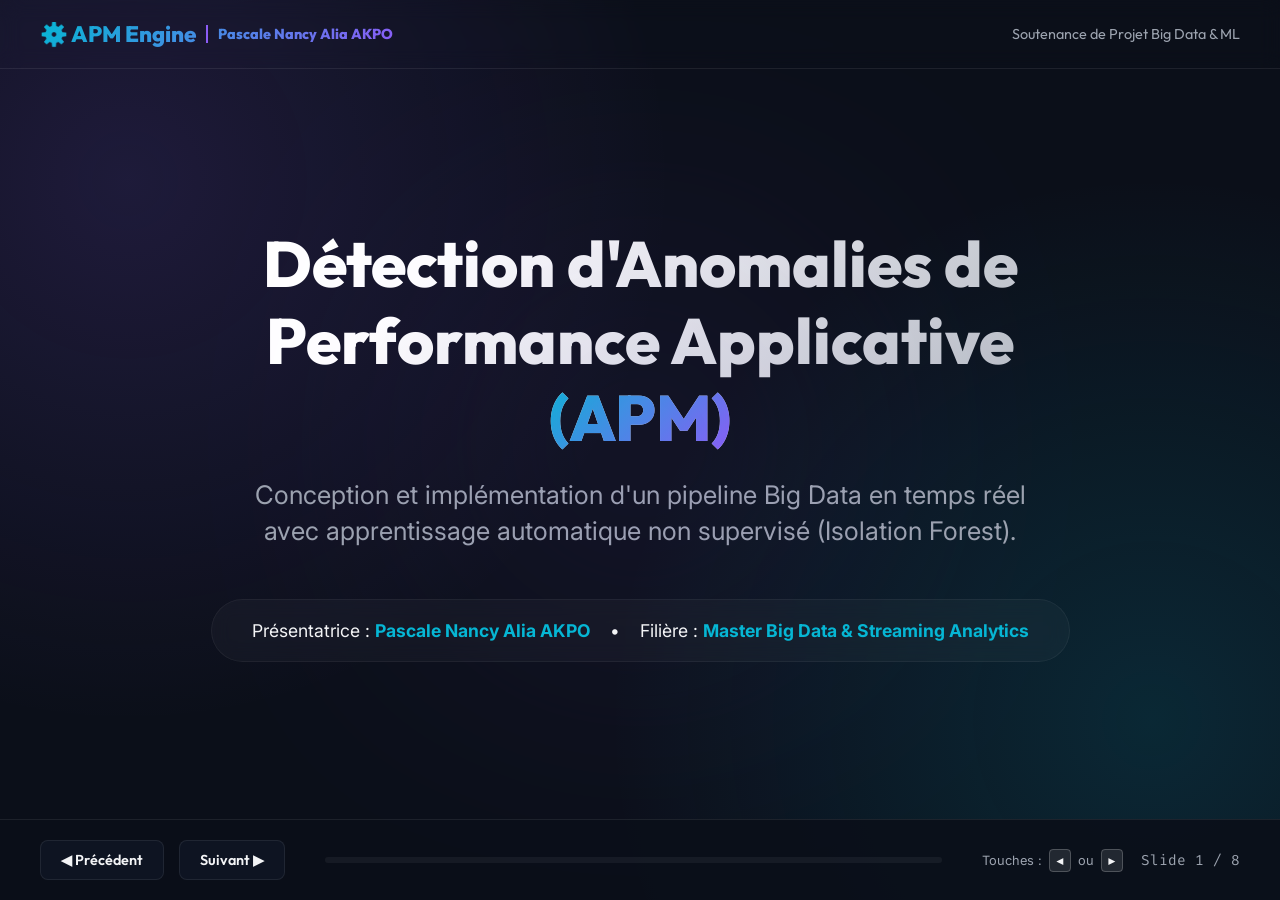
<file: presentation_soutenance_apm.html>
<!DOCTYPE html>
<html lang="fr">
<head>
    <meta charset="UTF-8">
    <meta name="viewport" content="width=device-width, initial-scale=1.0">
    <title>Soutenance APM - Pascale Nancy Alia AKPO</title>
    <!-- Chargement de polices Google Fonts modernes et épurées -->
    <link href="https://fonts.googleapis.com/css2?family=Outfit:wght@300;400;600;800&family=Inter:wght@300;400;500;700&family=Fira+Code:wght@400;500&display=swap" rel="stylesheet">
    
    <style>
        /* ==========================================================================
           CONCEPTION DU DESIGN SYSTEM & VARIABLES (AESTHETICS & MODE SOMBRE)
           ========================================================================== */
        :root {
            --bg-main: #0b0f19;          /* Fond général bleu nuit profond */
            --bg-card: rgba(17, 24, 39, 0.7); /* Effet de verre (glassmorphism) */
            --border-card: rgba(255, 255, 255, 0.08);
            
            /* Palette de couleurs dynamique Fintech & Temps Réel */
            --color-primary: #06b6d4;     /* Cyan électrique pour l'ingestion/le flux */
            --color-secondary: #8b5cf6;   /* Violet néon pour le Machine Learning */
            --color-success: #10b981;     /* Vert émeraude pour l'état Normal */
            --color-danger: #ef4444;      /* Rouge écarlate pour les Anomalies */
            --color-text-main: #f3f4f6;   /* Gris très clair pour la lisibilité */
            --color-text-muted: #9ca3af;  /* Gris moyen pour les explications secondaires */
            
            --transition-speed: 0.5s;
            --font-title: 'Outfit', sans-serif;
            --font-body: 'Inter', sans-serif;
            --font-mono: 'Fira Code', monospace;
        }

        * {
            box-sizing: border-box;
            margin: 0;
            padding: 0;
        }

        body {
            background-color: var(--bg-main);
            color: var(--color-text-main);
            font-family: var(--font-body);
            overflow: hidden; /* Empêche les barres de défilement pour un format slide */
            height: 100vh;
            display: flex;
            flex-direction: column;
            justify-content: space-between;
            background-image: 
                radial-gradient(circle at 10% 20%, rgba(139, 92, 246, 0.15) 0%, transparent 40%),
                radial-gradient(circle at 90% 80%, rgba(6, 182, 212, 0.15) 0%, transparent 40%);
        }

        /* ==========================================================================
           STRUCTURE DE LA PRÉSENTATION DE SLIDES
           ========================================================================== */
        header {
            padding: 20px 40px;
            display: flex;
            justify-content: space-between;
            align-items: center;
            border-bottom: 1px solid var(--border-card);
            backdrop-filter: blur(10px);
            z-index: 10;
        }

        .logo-area {
            font-family: var(--font-title);
            font-weight: 800;
            font-size: 1.4rem;
            background: linear-gradient(135deg, var(--color-primary), var(--color-secondary));
            -webkit-background-clip: text;
            -webkit-text-fill-color: transparent;
            display: flex;
            align-items: center;
            gap: 10px;
        }

        .author-tag {
            font-size: 0.9rem;
            color: var(--color-text-muted);
            border-left: 2px solid var(--color-secondary);
            padding-left: 10px;
        }

        .slides-container {
            position: relative;
            flex-grow: 1;
            width: 100%;
            height: 70%;
        }

        /* Chaque diapositive est masquée par défaut et positionnée de façon absolue */
        .slide {
            position: absolute;
            top: 0;
            left: 0;
            width: 100%;
            height: 100%;
            opacity: 0;
            visibility: hidden;
            transform: translateX(50px);
            transition: opacity var(--transition-speed) ease, 
                        transform var(--transition-speed) ease,
                        visibility var(--transition-speed);
            padding: 40px 60px;
            display: flex;
            flex-direction: column;
            justify-content: center;
        }

        /* Diapositive active : visible avec animation */
        .slide.active {
            opacity: 1;
            visibility: visible;
            transform: translateX(0);
        }

        /* ==========================================================================
           COMPOSANTS ESTHÉTIQUES ET TEXTES
           ========================================================================== */
        h1 {
            font-family: var(--font-title);
            font-weight: 800;
            font-size: 3rem;
            line-height: 1.2;
            margin-bottom: 15px;
            background: linear-gradient(135deg, #ffffff 30%, var(--color-text-muted) 100%);
            -webkit-background-clip: text;
            -webkit-text-fill-color: transparent;
        }

        .slide h2 {
            font-family: var(--font-title);
            font-weight: 600;
            font-size: 2.2rem;
            margin-bottom: 20px;
            color: var(--color-primary);
            display: flex;
            align-items: center;
            gap: 15px;
        }

        .highlight-text {
            background: linear-gradient(135deg, var(--color-primary), var(--color-secondary));
            -webkit-background-clip: text;
            -webkit-text-fill-color: transparent;
            font-weight: 800;
        }

        .grid-2col {
            display: grid;
            grid-template-columns: 1fr 1fr;
            gap: 40px;
            align-items: center;
            height: 90%;
        }

        .card {
            background: var(--bg-card);
            border: 1px solid var(--border-card);
            border-radius: 16px;
            padding: 30px;
            backdrop-filter: blur(12px);
            box-shadow: 0 10px 30px -10px rgba(0, 0, 0, 0.5);
            transition: transform 0.3s ease, border-color 0.3s ease;
        }

        .card:hover {
            transform: translateY(-5px);
            border-color: rgba(6, 182, 212, 0.3);
        }

        ul {
            list-style: none;
        }

        li {
            margin-bottom: 15px;
            position: relative;
            padding-left: 25px;
            line-height: 1.6;
            color: var(--color-text-main);
        }

        /* Petites puces customisées pour le look moderne */
        li::before {
            content: "✦";
            position: absolute;
            left: 0;
            color: var(--color-primary);
            font-weight: bold;
        }

        /* ==========================================================================
           CONTRÔLES DE NAVIGATION & BAS DE PAGE
           ========================================================================== */
        footer {
            padding: 20px 40px;
            display: flex;
            justify-content: space-between;
            align-items: center;
            border-top: 1px solid var(--border-card);
            background: rgba(11, 15, 25, 0.9);
            z-index: 10;
        }

        .nav-controls {
            display: flex;
            gap: 15px;
        }

        .nav-btn {
            background: var(--bg-card);
            border: 1px solid var(--border-card);
            color: var(--color-text-main);
            padding: 10px 20px;
            border-radius: 8px;
            cursor: pointer;
            font-family: var(--font-title);
            font-weight: 600;
            font-size: 0.9rem;
            transition: all 0.2s ease;
            outline: none;
            display: flex;
            align-items: center;
            gap: 8px;
        }

        .nav-btn:hover {
            background: linear-gradient(135deg, var(--color-primary), var(--color-secondary));
            border-color: transparent;
            box-shadow: 0 0 15px rgba(6, 182, 212, 0.4);
            transform: scale(1.05);
        }

        .nav-btn:active {
            transform: scale(0.98);
        }

        .progress-bar-container {
            flex-grow: 1;
            margin: 0 40px;
            height: 6px;
            background: rgba(255, 255, 255, 0.05);
            border-radius: 3px;
            overflow: hidden;
            position: relative;
        }

        .progress-bar {
            height: 100%;
            width: 0%;
            background: linear-gradient(90deg, var(--color-primary), var(--color-secondary));
            border-radius: 3px;
            transition: width 0.3s ease;
        }

        .slide-counter {
            font-family: var(--font-mono);
            font-size: 0.9rem;
            color: var(--color-text-muted);
            min-width: 60px;
            text-align: right;
        }

        /* Keyboard hint badge */
        .kbd-badge {
            background: rgba(255, 255, 255, 0.1);
            border: 1px solid rgba(255, 255, 255, 0.2);
            border-radius: 4px;
            padding: 2px 6px;
            font-family: var(--font-mono);
            font-size: 0.8rem;
            margin: 0 3px;
            color: var(--color-text-main);
        }

        /* ==========================================================================
           SLIDE 1 : PAGE DE GARDE ELEGANTE
           ========================================================================== */
        .slide-title-page {
            text-align: center;
            display: flex;
            flex-direction: column;
            justify-content: center;
            align-items: center;
        }

        .banner-glow {
            position: absolute;
            width: 300px;
            height: 300px;
            background: var(--color-secondary);
            filter: blur(150px);
            opacity: 0.2;
            pointer-events: none;
            border-radius: 50%;
        }

        .hero-title {
            font-size: 4rem;
            margin-bottom: 20px;
            font-weight: 800;
        }

        .hero-subtitle {
            font-size: 1.6rem;
            color: var(--color-text-muted);
            margin-bottom: 50px;
            max-width: 800px;
            line-height: 1.4;
        }

        .author-box {
            background: rgba(255, 255, 255, 0.03);
            border: 1px solid rgba(255, 255, 255, 0.05);
            padding: 20px 40px;
            border-radius: 50px;
            display: inline-flex;
            gap: 20px;
            font-size: 1.1rem;
            backdrop-filter: blur(10px);
        }

        .author-box span strong {
            color: var(--color-primary);
        }

        /* ==========================================================================
           SLIDE 3 : ANIMATION DU PIPELINE (INTERACTIVE)
           ========================================================================== */
        .pipeline-container {
            display: flex;
            justify-content: space-between;
            align-items: center;
            margin-top: 40px;
            position: relative;
            padding: 20px 0;
            overflow: visible;
        }

        /* Ligne de connexion physique entre les briques */
        .pipeline-line {
            position: absolute;
            top: 50%;
            left: 5%;
            width: 90%;
            height: 4px;
            background: rgba(255, 255, 255, 0.1);
            z-index: 1;
            transform: translateY(-50%);
        }

        /* Particules en mouvement symbolisant le flux de données */
        .data-particle {
            position: absolute;
            top: 50%;
            width: 10px;
            height: 10px;
            background: var(--color-primary);
            border-radius: 50%;
            transform: translateY(-50%);
            box-shadow: 0 0 10px var(--color-primary);
            animation: flowParticle 4s infinite linear;
            z-index: 2;
        }

        .data-particle-2 {
            animation-delay: 1.5s;
        }
        
        .data-particle-3 {
            animation-delay: 2.8s;
            background: var(--color-secondary);
            box-shadow: 0 0 10px var(--color-secondary);
        }

        @keyframes flowParticle {
            0% { left: 8%; opacity: 0; }
            5% { opacity: 1; }
            95% { opacity: 1; }
            100% { left: 92%; opacity: 0; }
        }

        .pipeline-node {
            background: var(--bg-card);
            border: 2px solid var(--border-card);
            border-radius: 12px;
            padding: 15px;
            width: 14%;
            text-align: center;
            z-index: 3;
            transition: all 0.3s ease;
            cursor: pointer;
            backdrop-filter: blur(10px);
        }

        .pipeline-node.active, .pipeline-node:hover {
            border-color: var(--color-primary);
            box-shadow: 0 0 20px rgba(6, 182, 212, 0.3);
            transform: translateY(-5px);
        }

        .pipeline-node.ml-node.active, .pipeline-node.ml-node:hover {
            border-color: var(--color-secondary);
            box-shadow: 0 0 20px rgba(139, 92, 246, 0.3);
        }

        .node-icon {
            font-size: 1.8rem;
            margin-bottom: 10px;
        }

        .node-name {
            font-family: var(--font-title);
            font-weight: 600;
            font-size: 0.9rem;
            margin-bottom: 5px;
        }

        .node-tech {
            font-family: var(--font-mono);
            font-size: 0.75rem;
            color: var(--color-primary);
        }

        .ml-node .node-tech {
            color: var(--color-secondary);
        }

        .pipeline-desc-box {
            margin-top: 40px;
            min-height: 100px;
            padding: 20px;
            border-left: 4px solid var(--color-primary);
            background: rgba(255, 255, 255, 0.02);
            border-radius: 0 8px 8px 0;
            transition: all 0.3s ease;
        }

        /* ==========================================================================
           SLIDE 4 : EXPLORATION LOGS HDFS
           ========================================================================== */
        .hdfs-log-grid {
            display: grid;
            grid-template-columns: 1fr 1fr;
            gap: 30px;
        }

        .log-box {
            background: #030712;
            border: 1px solid #1f2937;
            border-radius: 8px;
            padding: 15px;
            font-family: var(--font-mono);
            font-size: 0.8rem;
            max-height: 320px;
            overflow-y: auto;
            color: #9ca3af;
        }

        .log-line {
            margin-bottom: 8px;
            border-left: 2px solid transparent;
            padding-left: 8px;
        }

        .log-line.info { border-color: var(--color-primary); }
        .log-line.warn { border-color: #f59e0b; color: #fde047; }
        .log-line.error { border-color: var(--color-danger); color: #fca5a5; }

        .log-accent-cyan { color: #22d3ee; }
        .log-accent-purple { color: #c084fc; }

        /* ==========================================================================
           SLIDE 5 : EXPLICATION MACHINE LEARNING (ISOLATION FOREST)
           ========================================================================== */
        .ml-concept-grid {
            display: grid;
            grid-template-columns: 1fr 1.2fr;
            gap: 40px;
            align-items: center;
        }

        /* Visualisation d'un arbre d'isolation de données */
        .tree-visualizer {
            background: rgba(255, 255, 255, 0.02);
            border: 1px solid var(--border-card);
            border-radius: 16px;
            padding: 20px;
            height: 320px;
            display: flex;
            justify-content: center;
            align-items: center;
            position: relative;
        }

        .tree-svg {
            width: 100%;
            height: 100%;
        }

        .node-circle {
            fill: #1e293b;
            stroke: #475569;
            stroke-width: 2;
            transition: all 0.3s ease;
        }

        .node-circle.anomaly {
            stroke: var(--color-danger);
            fill: rgba(239, 68, 68, 0.2);
            animation: pulse-red-node 1.5s infinite alternate;
        }

        @keyframes pulse-red-node {
            0% { fill: rgba(239, 68, 68, 0.1); stroke-width: 2; }
            100% { fill: rgba(239, 68, 68, 0.4); stroke-width: 4; }
        }

        .link-line {
            stroke: #334155;
            stroke-width: 2;
        }

        .link-line.anomaly-path {
            stroke: var(--color-danger);
            stroke-dasharray: 4;
            animation: dash 1s linear infinite;
        }

        @keyframes dash {
            to { stroke-dashoffset: -20; }
        }

        .tree-legend {
            position: absolute;
            bottom: 15px;
            left: 15px;
            display: flex;
            gap: 15px;
            font-size: 0.75rem;
            font-family: var(--font-mono);
        }

        .legend-item {
            display: flex;
            align-items: center;
            gap: 5px;
        }

        /* ==========================================================================
           SLIDE 6 : CONSOLE DE LOGS SIMULÉE (DEMO LIVE CONSOLE)
           ========================================================================== */
        .live-console-grid {
            display: grid;
            grid-template-columns: 1fr 1fr;
            gap: 30px;
        }

        .spark-stream-console {
            background: #020617;
            border: 1px solid #1e293b;
            border-radius: 12px;
            padding: 15px;
            height: 320px;
            display: flex;
            flex-direction: column;
            justify-content: space-between;
            font-family: var(--font-mono);
            font-size: 0.75rem;
            position: relative;
        }

        .console-header-bar {
            display: flex;
            justify-content: space-between;
            align-items: center;
            border-bottom: 1px solid rgba(255, 255, 255, 0.05);
            padding-bottom: 8px;
            color: var(--color-text-muted);
            font-size: 0.8rem;
        }

        .console-flow {
            flex-grow: 1;
            overflow-y: hidden;
            margin-top: 10px;
            display: flex;
            flex-direction: column;
            gap: 6px;
        }

        .console-line {
            opacity: 0;
            transform: translateY(10px);
            animation: fadeInUpLine 0.3s forwards;
            display: flex;
            justify-content: space-between;
        }

        @keyframes fadeInUpLine {
            to { opacity: 1; transform: translateY(0); }
        }

        .line-timestamp { color: var(--color-text-muted); }
        
        .line-message { flex-grow: 1; margin-left: 10px; }
        
        .line-status {
            font-weight: bold;
            padding: 1px 6px;
            border-radius: 4px;
        }

        .line-status.normal {
            color: var(--color-success);
            background: rgba(16, 185, 129, 0.1);
        }

        .line-status.anomaly {
            color: var(--color-danger);
            background: rgba(239, 68, 68, 0.1);
            animation: blinker-danger 1s linear infinite;
        }

        @keyframes blinker-danger {
            50% { opacity: 0.4; }
        }

        .btn-start-stream {
            background: var(--color-secondary);
            border: none;
            color: white;
            padding: 8px 15px;
            border-radius: 5px;
            cursor: pointer;
            font-family: var(--font-title);
            font-weight: 600;
            font-size: 0.8rem;
            transition: all 0.2s ease;
        }

        .btn-start-stream:hover {
            background: #7c3aed;
            box-shadow: 0 0 10px rgba(124, 58, 237, 0.4);
        }

        /* ==========================================================================
           SLIDE 7 : TABLEAU DE BORD GRAFANA SIMULÉ
           ========================================================================== */
        .grafana-simulator {
            background: #161719; /* Gris sombre officiel Grafana */
            border: 1px solid #2c2c2e;
            border-radius: 12px;
            padding: 20px;
            height: 340px;
            display: flex;
            flex-direction: column;
            justify-content: space-between;
            color: #d8d9da;
        }

        .grafana-nav {
            display: flex;
            justify-content: space-between;
            align-items: center;
            border-bottom: 1px solid #2c2c2e;
            padding-bottom: 10px;
            margin-bottom: 15px;
        }

        .grafana-title {
            font-family: var(--font-title);
            font-weight: 600;
            font-size: 0.95rem;
            display: flex;
            align-items: center;
            gap: 8px;
        }

        .grafana-refresh {
            font-size: 0.75rem;
            color: #10b981;
            display: flex;
            align-items: center;
            gap: 5px;
            font-family: var(--font-mono);
        }

        .grafana-grid {
            display: grid;
            grid-template-columns: 1fr 1fr 1fr;
            gap: 15px;
            flex-grow: 1;
        }

        .grafana-panel {
            background: #181b1f;
            border: 1px solid #22252b;
            border-radius: 6px;
            padding: 15px;
            display: flex;
            flex-direction: column;
            justify-content: space-between;
            position: relative;
        }

        .panel-title {
            font-size: 0.8rem;
            color: #8e9093;
            font-weight: 500;
            margin-bottom: 10px;
        }

        .panel-value {
            font-size: 2.2rem;
            font-weight: 700;
            font-family: var(--font-title);
            text-shadow: 0 0 10px rgba(255, 255, 255, 0.05);
        }

        .panel-value.cyan-val { color: #38bdf8; }
        .panel-value.purple-val { color: #a78bfa; }
        .panel-value.red-val { color: #fca5a5; }

        .grafana-chart-container {
            width: 100%;
            height: 60px;
            margin-top: 10px;
        }

        .pulse-light {
            width: 8px;
            height: 8px;
            border-radius: 50%;
            background: var(--color-success);
            position: absolute;
            top: 15px;
            right: 15px;
        }

        .pulse-light.anomaly-on {
            background: var(--color-danger);
            animation: blinker-danger 0.8s infinite alternate;
        }
    </style>
</head>
<body>

    <!-- ==========================================================================
         EN-TÊTE FIXE (TITRE DU PROJET & PRESENTATRICE)
         ========================================================================== -->
    <header>
        <div class="logo-area">
            <span>⚙️ APM Engine</span>
            <span class="author-tag">Pascale Nancy Alia AKPO</span>
        </div>
        <div style="font-family: var(--font-title); font-size: 0.9rem; color: var(--color-text-muted);">
            Soutenance de Projet Big Data & ML
        </div>
    </header>

    <!-- ==========================================================================
         CONTENEUR PRINCIPAL DE DIAPOSITIVES (SLIDES)
         ========================================================================== -->
    <div class="slides-container">

        <!-- ==========================================
             SLIDE 1 : PAGE DE GARDE
             ========================================== -->
        <div class="slide slide-title-page active" id="slide-0">
            <div class="banner-glow"></div>
            <h1 class="hero-title">Détection d'Anomalies de Performance Applicative <br><span class="highlight-text">(APM)</span></h1>
            <p class="hero-subtitle">Conception et implémentation d'un pipeline Big Data en temps réel avec apprentissage automatique non supervisé (Isolation Forest).</p>
            <div class="author-box">
                <span>Présentatrice : <strong>Pascale Nancy Alia AKPO</strong></span>
                <span>•</span>
                <span>Filière : <strong>Master Big Data & Streaming Analytics</strong></span>
            </div>
        </div>

        <!-- ==========================================
             SLIDE 2 : PROBLEMATIQUE & CONTEXTE
             ========================================== -->
        <div class="slide" id="slide-1">
            <h2>Problématique & Contexte Applicatif</h2>
            <div class="grid-2col">
                <div class="card">
                    <h3 style="color: var(--color-secondary); margin-bottom: 15px; font-family: var(--font-title);">Le Défi Industriel</h3>
                    <p style="line-height: 1.6; margin-bottom: 15px; color: var(--color-text-muted);">
                        Dans les architectures modernes (Microservices, Cloud, Systèmes Distribués), les serveurs génèrent en continu des **millions de lignes de logs** par minute.
                    </p>
                    <ul>
                        <li><strong>Échelle massive</strong> : Analyse humaine manuelle rigoureusement impossible.</li>
                        <li><strong>Impact financier</strong> : Une panne ou un ralentissement applicatif non détecté à temps peut coûter des milliers d'euros par minute.</li>
                        <li><strong>Limites du statique</strong> : Les règles de seuils traditionnelles échouent face à des pannes complexes ou inconnues.</li>
                    </ul>
                </div>
                <div class="card" style="border-color: rgba(139, 92, 246, 0.2);">
                    <h3 style="color: var(--color-primary); margin-bottom: 15px; font-family: var(--font-title);">Notre Objectif APM</h3>
                    <p style="line-height: 1.6; margin-bottom: 15px; color: var(--color-text-muted);">
                        Créer une solution logicielle intelligente et automatisée, capable de :
                    </p>
                    <ul>
                        <li><strong>Ingérer</strong> et transporter les logs applicatifs en direct.</li>
                        <li><strong>Analyser</strong> le comportement du système toutes les 5 secondes grâce à l'apprentissage automatique (Machine Learning).</li>
                        <li><strong>Signaler</strong> instantanément les écarts ou anomalies comportementales au travers d'alertes visuelles sur un dashboard interactif.</li>
                    </ul>
                </div>
            </div>
        </div>

        <!-- ==========================================
             SLIDE 3 : ARCHITECTURE DU PIPELINE
             ========================================== -->
        <div class="slide" id="slide-2">
            <h2>Architecture Technologique du Pipeline</h2>
            <p style="color: var(--color-text-muted); font-size: 1.05rem;">
                Le voyage de la donnée : du log brut généré sur l'infrastructure jusqu'à la visualisation graphique finale.
            </p>
            
            <!-- Composant interactif de Pipeline -->
            <div class="pipeline-container">
                <div class="pipeline-line"></div>
                <div class="data-particle"></div>
                <div class="data-particle data-particle-2"></div>
                <div class="data-particle data-particle-3"></div>
                
                <div class="pipeline-node active" onclick="showNodeDesc('hdfs')">
                    <div class="node-icon">💾</div>
                    <div class="node-name">Logs Source</div>
                    <div class="node-tech">HDFS Logs</div>
                </div>
                <div class="pipeline-node" onclick="showNodeDesc('producer')">
                    <div class="node-icon">🚀</div>
                    <div class="node-name">Producteur</div>
                    <div class="node-tech">Python Script</div>
                </div>
                <div class="pipeline-node" onclick="showNodeDesc('kafka')">
                    <div class="node-icon">📥</div>
                    <div class="node-name">Broker</div>
                    <div class="node-tech">Apache Kafka</div>
                </div>
                <div class="pipeline-node ml-node" onclick="showNodeDesc('spark')">
                    <div class="node-icon">⚡</div>
                    <div class="node-name">Traitement</div>
                    <div class="node-tech">Spark Streaming</div>
                </div>
                <div class="pipeline-node" onclick="showNodeDesc('prometheus')">
                    <div class="node-icon">📊</div>
                    <div class="node-name">Métriques</div>
                    <div class="node-tech">Prometheus</div>
                </div>
                <div class="pipeline-node" onclick="showNodeDesc('grafana')">
                    <div class="node-icon">🖥️</div>
                    <div class="node-name">Dashboard</div>
                    <div class="node-tech">Grafana UI</div>
                </div>
            </div>

            <!-- Encadré descriptif dynamique mis à jour par JavaScript -->
            <div class="pipeline-desc-box" id="pipeline-desc">
                <strong style="color: var(--color-primary); font-size: 1.1rem;">Cliquez sur un composant du schéma ci-dessus</strong> pour comprendre son rôle précis et sa configuration au sein du projet.
            </div>
        </div>

        <!-- ==========================================
             SLIDE 4 : STRUCTURE LOGS & PREPARATION
             ========================================== -->
        <div class="slide" id="slide-3">
            <h2>Étape 1 : Exploration & Préparation des Logs HDFS</h2>
            <div class="hdfs-log-grid">
                <div class="card">
                    <h3 style="color: var(--color-primary); margin-bottom: 15px; font-family: var(--font-title);">1. Structure des Logs HDFS Bruts</h3>
                    <p style="font-size: 0.95rem; color: var(--color-text-muted); margin-bottom: 15px;">
                        Les fichiers de logs HDFS contiennent des enregistrements textuels bruts. Le producteur lit ces données et extrait à la volée les attributs structurels :
                    </p>
                    <div class="log-box">
                        <div class="log-line info"><span class="line-timestamp">081109 203518</span> 143 <span class="log-accent-cyan">INFO</span> dfs.DataNode$DataXceiver: Receiving block blk_-160899968691</div>
                        <div class="log-line info"><span class="line-timestamp">081109 203519</span> 143 <span class="log-accent-cyan">INFO</span> dfs.DataNode$DataXceiver: Received block blk_-160899968691 size 91208</div>
                        <div class="log-line warn"><span class="line-timestamp">081109 203525</span> 144 <span class="log-accent-purple">WARN</span> dfs.DataNode$DataTransfer: Verification failed for block blk_-16089996</div>
                        <div class="log-line error"><span class="line-timestamp">081109 203530</span> 145 <span class="log-accent-purple">ERROR</span> dfs.DataNode: IOException: Block blk_-16089996 is corrupted</div>
                    </div>
                </div>
                <div class="card" style="display: flex; flex-direction: column; justify-content: space-between;">
                    <div>
                        <h3 style="color: var(--color-secondary); margin-bottom: 15px; font-family: var(--font-title);">2. Agrégation par Fenêtre Temporelle</h3>
                        <p style="line-height: 1.6; color: var(--color-text-muted); margin-bottom: 15px;">
                            Pour alimenter un modèle de Machine Learning, nous ne pouvons pas envoyer de texte brut directement. Spark Structured Streaming effectue des agrégations par **micro-batchs (fenêtres temporelles de 5 secondes)** pour extraire des caractéristiques clés :
                        </p>
                        <ul>
                            <li><strong>Le Volume de logs</strong> : Nombre total de messages générés pendant l'intervalle.</li>
                            <li><strong>La Longueur moyenne</strong> : Taille moyenne en caractères des messages (indicateur de verbosité anormale).</li>
                            <li><strong>La Fréquence d'anomalies textuelles</strong> : Nombre de lignes contenant les termes clés `WARN`, `ERROR` ou `Exception`.</li>
                        </ul>
                    </div>
                    <div style="background: rgba(6, 182, 212, 0.05); border: 1px dashed rgba(6, 182, 212, 0.3); padding: 15px; border-radius: 8px; font-family: var(--font-mono); font-size: 0.8rem; color: var(--color-primary);">
                        Vecteur de Features généré : <br>
                        <code>[volume_logs, avg_message_length, error_count]</code>
                    </div>
                </div>
            </div>
        </div>

        <!-- ==========================================
             SLIDE 5 : INTELLIGENCE ML (ISOLATION FOREST)
             ========================================== -->
        <div class="slide" id="slide-4">
            <h2>Étape 2 : Machine Learning Non Supervisé avec Isolation Forest</h2>
            <div class="ml-concept-grid">
                <!-- Visualisation interactive de l'arbre d'isolation -->
                <div class="tree-visualizer">
                    <svg class="tree-svg" viewBox="0 0 400 300">
                        <!-- Connexions entre les nœuds -->
                        <line x1="200" y1="40" x2="100" y2="100" class="link-line" />
                        <line x1="200" y1="40" x2="300" y2="100" class="link-line" />
                        <line x1="100" y1="100" x2="60" y2="180" class="link-line" />
                        <line x1="100" y1="100" x2="140" y2="180" class="link-line" />
                        
                        <!-- Chemin d'anomalie court -->
                        <line x1="300" y1="100" x2="260" y2="180" class="link-line anomaly-path" />
                        <line x1="300" y1="100" x2="340" y2="180" class="link-line" />
                        
                        <!-- Nœuds normaux -->
                        <circle cx="200" cy="40" r="12" class="node-circle" />
                        <circle cx="100" cy="100" r="10" class="node-circle" />
                        <circle cx="60" cy="180" r="8" class="node-circle" />
                        <circle cx="140" cy="180" r="8" class="node-circle" />
                        
                        <circle cx="300" cy="100" r="10" class="node-circle" />
                        <circle cx="340" cy="180" r="8" class="node-circle" />
                        
                        <!-- Nœud Anormal : Isolé très vite (chemin court, profondeur = 2) -->
                        <circle cx="260" cy="180" r="12" class="node-circle anomaly" />
                    </svg>
                    
                    <div class="tree-legend">
                        <div class="legend-item"><span style="width: 10px; height: 10px; background: #1e293b; border: 1px solid #475569; display: inline-block; border-radius: 50%;"></span> Normal (Profond)</div>
                        <div class="legend-item"><span style="width: 10px; height: 10px; background: rgba(239, 68, 68, 0.4); border: 2px solid var(--color-danger); display: inline-block; border-radius: 50%;"></span> Anomalie (Proche)</div>
                    </div>
                </div>

                <div class="card" style="display: flex; flex-direction: column; justify-content: space-between;">
                    <div>
                        <h3 style="color: var(--color-secondary); margin-bottom: 12px; font-family: var(--font-title);">Le Choix d'Isolation Forest</h3>
                        <p style="line-height: 1.5; color: var(--color-text-muted); margin-bottom: 12px; font-size: 0.95rem;">
                            L'algorithme **Isolation Forest** (de scikit-learn) repose sur le principe suivant : les anomalies sont **rares et différentes** des données normales.
                        </p>
                        <ul>
                            <li><strong>Non Supervisé</strong> : Pas besoin de labelliser manuellement des données d'entraînement complexes.</li>
                            <li><strong>Principe de partitionnement</strong> : On découpe aléatoirement les attributs. Les données anormales se retrouvent isolées très rapidement dans l'arbre (profondeur d'arbre courte).</li>
                            <li><strong>Performant en streaming</strong> : Complexité algorithmique faible $O(n)$, idéal pour un calcul régulier à chaque micro-batch de Spark.</li>
                        </ul>
                    </div>
                    <div style="background: rgba(139, 92, 246, 0.05); border: 1px dashed rgba(139, 92, 246, 0.3); padding: 12px; border-radius: 8px; font-size: 0.8rem;">
                        <strong style="color: var(--color-secondary);">Sortie du modèle :</strong> Score d'anomalie compris entre -1 (anomalie critique) et 1 (comportement parfaitement stable).
                    </div>
                </div>
            </div>
        </div>

        <!-- ==========================================
             SLIDE 6 : STREAMING ET INGESTION KAFKA/SPARK
             ========================================== -->
        <div class="slide" id="slide-5">
            <h2>Étape 3 & 4 : Ingestion Kafka & Streaming PySpark</h2>
            <div class="live-console-grid">
                <div class="card" style="display: flex; flex-direction: column; justify-content: space-between;">
                    <div>
                        <h3 style="color: var(--color-primary); margin-bottom: 15px; font-family: var(--font-title);">Flux de Communication Asynchrone</h3>
                        <ul>
                            <li><strong>Producteur Python (`producer.py`)</strong> :
                                Lit le fichier HDFS ligne par ligne et écrit instantanément les logs au format JSON dans le topic Kafka `hdfs-logs`. Il simule une activité continue.
                            </li>
                            <li><strong>Apache Kafka (Topic)</strong> :
                                Agit comme un buffer de sécurité. Si Spark ralentit, les logs s'y accumulent sans perte (mécanisme de tolérance aux pannes).
                            </li>
                            <li><strong>Spark Structured Streaming (`spark_ml.py`)</strong> :
                                Lit en temps réel, extrait les métriques du batch courant et applique le modèle Isolation Forest.
                            </li>
                        </ul>
                    </div>
                    <div style="background: rgba(255, 255, 255, 0.02); border: 1px solid var(--border-card); padding: 15px; border-radius: 8px;">
                        <strong style="color: var(--color-primary); font-family: var(--font-mono); font-size: 0.85rem;">Découplage Applicatif :</strong>
                        <p style="font-size: 0.8rem; color: var(--color-text-muted); margin-top: 5px;">Le producteur et le consommateur Spark fonctionnent de façon asynchrone grâce à Kafka.</p>
                    </div>
                </div>

                <!-- Simulation d'une console de Spark Streaming -->
                <div class="spark-stream-console">
                    <div class="console-header-bar">
                        <span>⚡ Apache Spark Structured Streaming Engine</span>
                        <button class="btn-start-stream" onclick="runConsoleSimulation()">Démarrer l'Analyse</button>
                    </div>
                    <div class="console-flow" id="console-stream-flow">
                        <!-- Rempli par JavaScript lors de la simulation -->
                        <div style="color: var(--color-text-muted); text-align: center; margin-top: 80px;">Appuyez sur "Démarrer l'Analyse" pour écouter le topic Kafka...</div>
                    </div>
                </div>
            </div>
        </div>

        <!-- ==========================================
             SLIDE 7 : METRIQUES ET GRAPHES (GRAFANA)
             ========================================== -->
        <div class="slide" id="slide-6">
            <h2>Étape 5 : Monitoring en Temps Réel avec Prometheus & Grafana</h2>
            <div class="grid-2col">
                <div class="card" style="display: flex; flex-direction: column; justify-content: space-between;">
                    <div>
                        <h3 style="color: var(--color-primary); margin-bottom: 12px; font-family: var(--font-title);">Le Stockage & l'Alerte</h3>
                        <p style="line-height: 1.5; color: var(--color-text-muted); margin-bottom: 10px; font-size: 0.95rem;">
                            Afin de rendre les détections du modèle ML exploitables par des équipes opérationnelles :
                        </p>
                        <ul>
                            <li><strong>Le Défi du Push</strong> : Prometheus est basé sur du "Pull" (il interroge des serveurs). Spark Streaming fonctionnant en batchs éphémères n'expose pas de serveur stable.</li>
                            <li><strong>La Solution</strong> : Nous intégrons **Pushgateway**. À la fin de chaque batch de 5 secondes, Spark pousse les métriques vers le Pushgateway, que Prometheus vient lire régulièrement.</li>
                            <li><strong>Grafana UI</strong> : Dashboard connecté à Prometheus pour visualiser en temps réel les dérives.</li>
                        </ul>
                    </div>
                    <div style="background: rgba(16, 185, 129, 0.05); border: 1px dashed rgba(16, 185, 129, 0.3); padding: 12px; border-radius: 8px; font-size: 0.8rem; color: var(--color-success);">
                        💡 <strong>Rafraîchissement automatique :</strong> Toutes les 5 secondes, le dashboard Grafana se met à jour pour offrir un monitoring réactif.
                    </div>
                </div>

                <!-- Simulation de Dashboard Grafana -->
                <div class="grafana-simulator">
                    <div class="grafana-nav">
                        <div class="grafana-title">📊 Grafana - Dashboard Performance APM</div>
                        <div class="grafana-refresh">
                            <span class="refresh-icon">🔄</span> Rafraîchi (5s)
                        </div>
                    </div>
                    <div class="grafana-grid">
                        <div class="grafana-panel">
                            <div class="panel-title">Trafic de Logs (5s)</div>
                            <div class="panel-value cyan-val" id="g-volume">124</div>
                            <div style="font-size: 0.7rem; color: #8e9093;">messages/batch</div>
                        </div>
                        <div class="grafana-panel">
                            <div class="panel-title">Score ML moyen</div>
                            <div class="panel-value purple-val" id="g-score">0.82</div>
                            <div style="font-size: 0.7rem; color: #8e9093;">[normal: +1, anomalie: -1]</div>
                        </div>
                        <div class="grafana-panel" id="g-alert-panel">
                            <div class="panel-title">Statut Système</div>
                            <div class="panel-value" id="g-status" style="color: var(--color-success); font-size: 1.5rem;">STABLE</div>
                            <div class="pulse-light" id="g-pulse"></div>
                        </div>
                    </div>
                    <div style="text-align: center; margin-top: 10px;">
                        <button class="btn-start-stream" style="background-color: #2f3032; border: 1px solid #4a4b4c;" onclick="simulateGrafanaValues()">Simuler une Anomalie</button>
                    </div>
                </div>
            </div>
        </div>

        <!-- ==========================================
             SLIDE 8 : SYNTHESE & PERSPECTIVES
             ========================================== -->
        <div class="slide" id="slide-7">
            <h2>Synthèse & Perspectives</h2>
            <div class="grid-2col">
                <div class="card">
                    <h3 style="color: var(--color-success); margin-bottom: 15px; font-family: var(--font-title);">Points Forts du Projet APM</h3>
                    <ul>
                        <li><strong>Scalabilité et Haute Disponibilité</strong> : Grâce à l'utilisation combinée d'Apache Kafka et d'Apache Spark. Si le volume multiplie par 10, l'architecture distribue la charge de calcul.</li>
                        <li><strong>Détection Proactive Non Supervisée</strong> : Isolation Forest identifie des anomalies de performances complexes non prévisibles à l'écriture de règles de seuil fixes.</li>
                        <li><strong>Pipeline Réactif en Temps Réel</strong> : L'ingestion par micro-batchs et l'alerting Grafana permettent de réduire le temps de diagnostic de plusieurs heures à quelques secondes.</li>
                    </ul>
                </div>
                <div class="card" style="border-color: rgba(6, 182, 212, 0.2);">
                    <h3 style="color: var(--color-primary); margin-bottom: 15px; font-family: var(--font-title);">Perspectives d'Amélioration</h3>
                    <ul>
                        <li><strong>Pipeline d'Alerting Direct</strong> : Connecter Grafana à des webhooks pour notifier les équipes de développement directement sur Slack ou Discord en cas d'anomalie critique.</li>
                        <li><strong>Affinage du Modèle de ML</strong> : Intégrer de l'analyse sémantique NLP (Natural Language Processing) sur les messages de logs (ex: TF-IDF ou Word2Vec) en plus du volume et de la longueur.</li>
                        <li><strong>Optimisation des Hyperparamètres</strong> : Ajuster la taille de la fenêtre de micro-batchs pour équilibrer la précision de détection et la charge de calcul de Spark.</li>
                    </ul>
                </div>
            </div>
        </div>

    </div>

    <!-- ==========================================================================
         BARRE DE NAVIGATION DU BAS (DE DIAPOSITIVES)
         ========================================================================== -->
    <footer>
        <div class="nav-controls">
            <button class="nav-btn" onclick="navigateSlide(-1)">◀ Précédent</button>
            <button class="nav-btn" onclick="navigateSlide(1)">Suivant ▶</button>
        </div>
        
        <div class="progress-bar-container">
            <div class="progress-bar" id="slide-progress"></div>
        </div>
        
        <div style="display: flex; align-items: center; gap: 15px;">
            <span style="font-size: 0.8rem; color: var(--color-text-muted);">
                Touches : <span class="kbd-badge">◀</span> ou <span class="kbd-badge">▶</span>
            </span>
            <div class="slide-counter" id="slide-counter-txt">Slide 1 / 8</div>
        </div>
    </footer>

    <!-- ==========================================================================
         LOGIQUE JAVASCRIPT DE NAVIGATION ET DE SIMULATIONS DYNAMIQUES
         ========================================================================== -->
    <script>
        // Gestion des diaporamas
        let currentSlideIndex = 0;
        const slides = document.querySelectorAll('.slide');
        const progressBar = document.getElementById('slide-progress');
        const counterTxt = document.getElementById('slide-counter-txt');

        /**
         * Met à jour l'affichage des slides en fonction de l'index actuel.
         */
        function updateSlideDisplay() {
            slides.forEach((slide, index) => {
                if (index === currentSlideIndex) {
                    slide.classList.add('active');
                } else {
                    slide.classList.remove('active');
                }
            });
            
            // Calcul et mise à jour de la barre de progression
            const percentage = (currentSlideIndex / (slides.length - 1)) * 100;
            progressBar.style.width = percentage + '%';
            
            // Compteur de slide
            counterTxt.innerText = `Slide ${currentSlideIndex + 1} / ${slides.length}`;
        }

        /**
         * Navigue d'un certain nombre de pas en avant ou en arrière.
         */
        function navigateSlide(direction) {
            currentSlideIndex += direction;
            if (currentSlideIndex < 0) {
                currentSlideIndex = 0;
            } else if (currentSlideIndex >= slides.length) {
                currentSlideIndex = slides.length - 1;
            }
            updateSlideDisplay();
        }

        // Écouteur de clavier pour faciliter la présentation orale
        document.addEventListener('keydown', (e) => {
            if (e.key === 'ArrowRight' || e.key === ' ') {
                navigateSlide(1);
            } else if (e.key === 'ArrowLeft') {
                navigateSlide(-1);
            }
        });

        // ==========================================================================
        // SCRIPT DIAPO 3 : SCHÉMA INTERACTIF DU PIPELINE
        // ==========================================================================
        const nodeDescriptions = {
            hdfs: "<strong>Logs Source (HDFS Logs) :</strong> Le point de départ. Ce sont les fichiers de journaux bruts générés par l'infrastructure cloud Hadoop HDFS. Ils constituent notre dataset de base pour simuler le comportement d'une application réelle.",
            producer: "<strong>Producteur Python (producer.py) :</strong> Ce script simule une production en continu. Il charge le fichier de logs et envoie chaque ligne vers Kafka avec un léger délai pour simuler un streaming de production.",
            kafka: "<strong>Apache Kafka :</strong> Agit comme le courtier de messages. Il reçoit les logs du producteur et les stocke de manière sécurisée sous forme de file d'attente (Topic 'hdfs-logs'). Il assure le découplage entre ingestion et analyse.",
            spark: "<strong>Apache Spark (PySpark ML) :</strong> Consomme les événements de Kafka toutes les 5 secondes. Il convertit les messages, calcule des caractéristiques statistiques sur la fenêtre de calcul, puis applique le modèle Isolation Forest pour évaluer l'état du système.",
            prometheus: "<strong>Prometheus & Pushgateway :</strong> Spark pousse les résultats calculés (volume de logs, score de déviation) vers le Pushgateway. Prometheus se connecte ensuite régulièrement à ce point d'accès pour collecter et stocker ces séries temporelles.",
            grafana: "<strong>Grafana Dashboard :</strong> L'interface graphique de monitoring. Connectée à Prometheus, elle récupère les statistiques de performance et de détection de dérive pour les afficher sous forme de cadrans de bord intuitifs."
        };

        /**
         * Affiche la description du composant du pipeline sélectionné.
         */
        function showNodeDesc(nodeKey) {
            // Mise à jour de l'apparence des nœuds
            const nodes = document.querySelectorAll('.pipeline-node');
            nodes.forEach(node => node.classList.remove('active'));
            
            // Trouve le nœud cliqué et l'active
            event.currentTarget.classList.add('active');
            
            // Met à jour la boîte textuelle descriptive
            const descBox = document.getElementById('pipeline-desc');
            descBox.innerHTML = nodeDescriptions[nodeKey];
            descBox.style.borderLeftColor = nodeKey === 'spark' ? 'var(--color-secondary)' : 'var(--color-primary)';
        }

        // ==========================================================================
        // SCRIPT DIAPO 6 : ANALYSE TEMPS REEL SPARK STREAMING
        // ==========================================================================
        let streamInterval = null;
        
        /**
         * Simule l'affichage des résultats de Spark Structured Streaming en direct
         */
        function runConsoleSimulation() {
            const flowContainer = document.getElementById('console-stream-flow');
            
            // Si la simulation tourne déjà, on l'arrête
            if (streamInterval) {
                clearInterval(streamInterval);
                streamInterval = null;
                flowContainer.innerHTML = '<div style="color: var(--color-text-muted); text-align: center; margin-top: 80px;">Analyse arrêtée.</div>';
                return;
            }
            
            flowContainer.innerHTML = '';
            let batchCount = 1;
            
            // Lancement d'un intervalle d'affichage de logs simulant les micro-batchs de Spark
            streamInterval = setInterval(() => {
                const now = new Date();
                const timeStr = now.toTimeString().split(' ')[0];
                const line = document.createElement('div');
                line.className = 'console-line';
                
                // Simulation d'une anomalie périodique (tous les 4 batchs)
                const isAnomaly = batchCount % 4 === 0;
                const statusText = isAnomaly ? 'ANOMALY DETECTED' : 'NORMAL';
                const statusClass = isAnomaly ? 'anomaly' : 'normal';
                
                // Variables fluctuantes pour illustrer
                const vol = isAnomaly ? Math.floor(Math.random() * 200) + 300 : Math.floor(Math.random() * 80) + 40;
                const length = isAnomaly ? Math.floor(Math.random() * 500) + 400 : Math.floor(Math.random() * 60) + 80;
                
                line.innerHTML = `
                    <span class="line-timestamp">[${timeStr}]</span>
                    <span class="line-message">Batch #${batchCount} - logs=${vol} msgLen=${length}</span>
                    <span class="line-status ${statusClass}">${statusText}</span>
                `;
                
                flowContainer.appendChild(line);
                
                // Garder les 7 dernières lignes visibles
                if (flowContainer.children.length > 7) {
                    flowContainer.removeChild(flowContainer.firstChild);
                }
                
                batchCount++;
            }, 2000);
        }

        // ==========================================================================
        // SCRIPT DIAPO 7 : SIMULATEUR DE DASHBOARD GRAFANA
        // ==========================================================================
        let grafanaInterval = null;
        
        // Valeurs par défaut du dashboard
        let defaultVolume = 120;
        let defaultScore = 0.85;
        let isAnomalyTriggered = false;

        /**
         * Fait osciller légèrement les valeurs du dashboard pour faire plus vrai
         */
        function animateGrafanaValues() {
            if (grafanaInterval) return;
            
            grafanaInterval = setInterval(() => {
                if (!isAnomalyTriggered) {
                    // En temps normal, de petites variations
                    document.getElementById('g-volume').innerText = Math.floor(defaultVolume + (Math.random() * 20 - 10));
                    document.getElementById('g-score').innerText = (defaultScore + (Math.random() * 0.1 - 0.05)).toFixed(2);
                }
            }, 2000);
        }

        /**
         * Provoque ou éteint une anomalie majeure dans la simulation Grafana
         */
        function simulateGrafanaValues() {
            const volEl = document.getElementById('g-volume');
            const scoreEl = document.getElementById('g-score');
            const statusEl = document.getElementById('g-status');
            const pulseEl = document.getElementById('g-pulse');
            const alertPanel = document.getElementById('g-alert-panel');
            
            isAnomalyTriggered = !isAnomalyTriggered;
            
            if (isAnomalyTriggered) {
                // Dérive d'anomalie critique
                volEl.innerText = "584"; // Explosion du volume de logs
                volEl.style.color = "var(--color-danger)";
                
                scoreEl.innerText = "-0.45"; // Le score s'effondre en négatif
                scoreEl.style.color = "var(--color-danger)";
                
                statusEl.innerText = "ALERTE";
                statusEl.style.color = "var(--color-danger)";
                
                pulseEl.classList.add('anomaly-on');
                alertPanel.style.borderColor = "var(--color-danger)";
            } else {
                // Retour à la normale
                volEl.innerText = "120";
                volEl.style.color = "#38bdf8";
                
                scoreEl.innerText = "0.85";
                scoreEl.style.color = "#a78bfa";
                
                statusEl.innerText = "STABLE";
                statusEl.style.color = "var(--color-success)";
                
                pulseEl.classList.remove('anomaly-on');
                alertPanel.style.borderColor = "var(--border-card)";
            }
        }

        // Lancement des animations secondaires au chargement
        window.addEventListener('DOMContentLoaded', () => {
            updateSlideDisplay();
            animateGrafanaValues();
        });
    </script>
</body>
</html>
</file>
